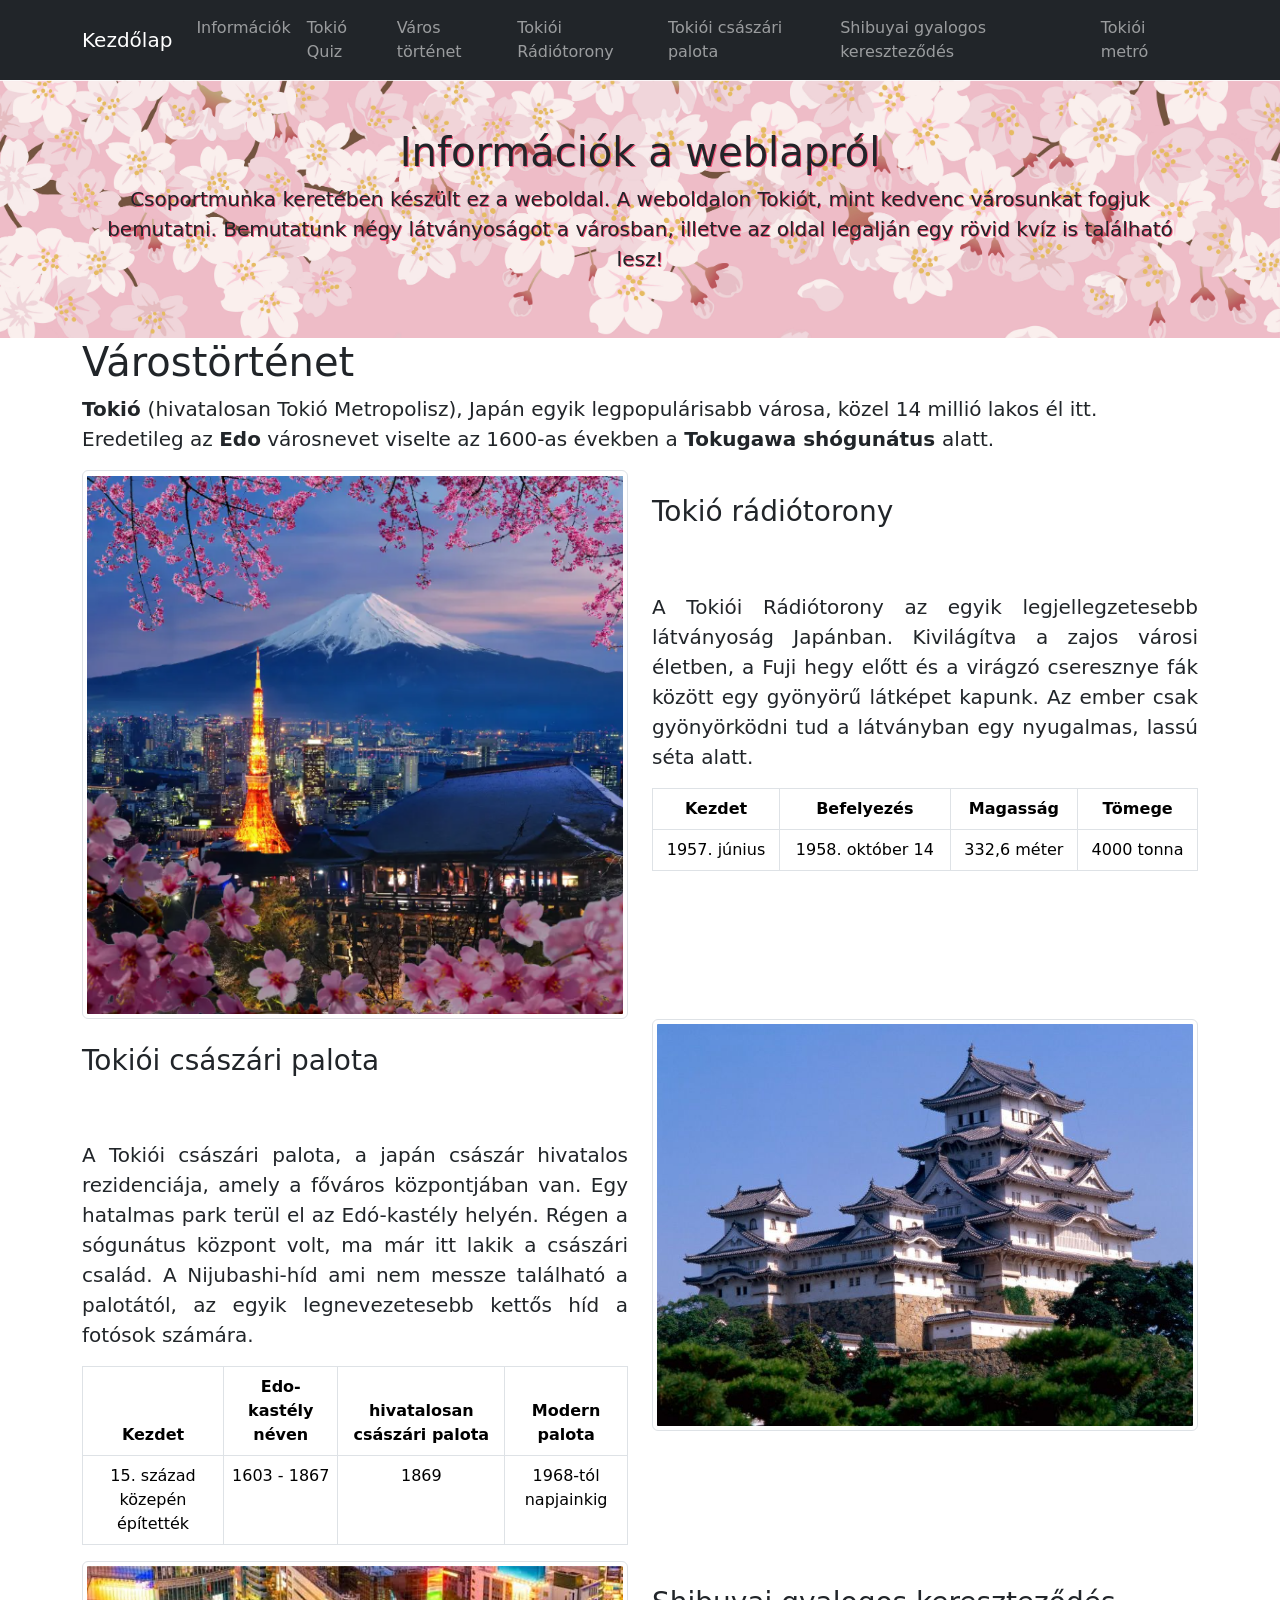
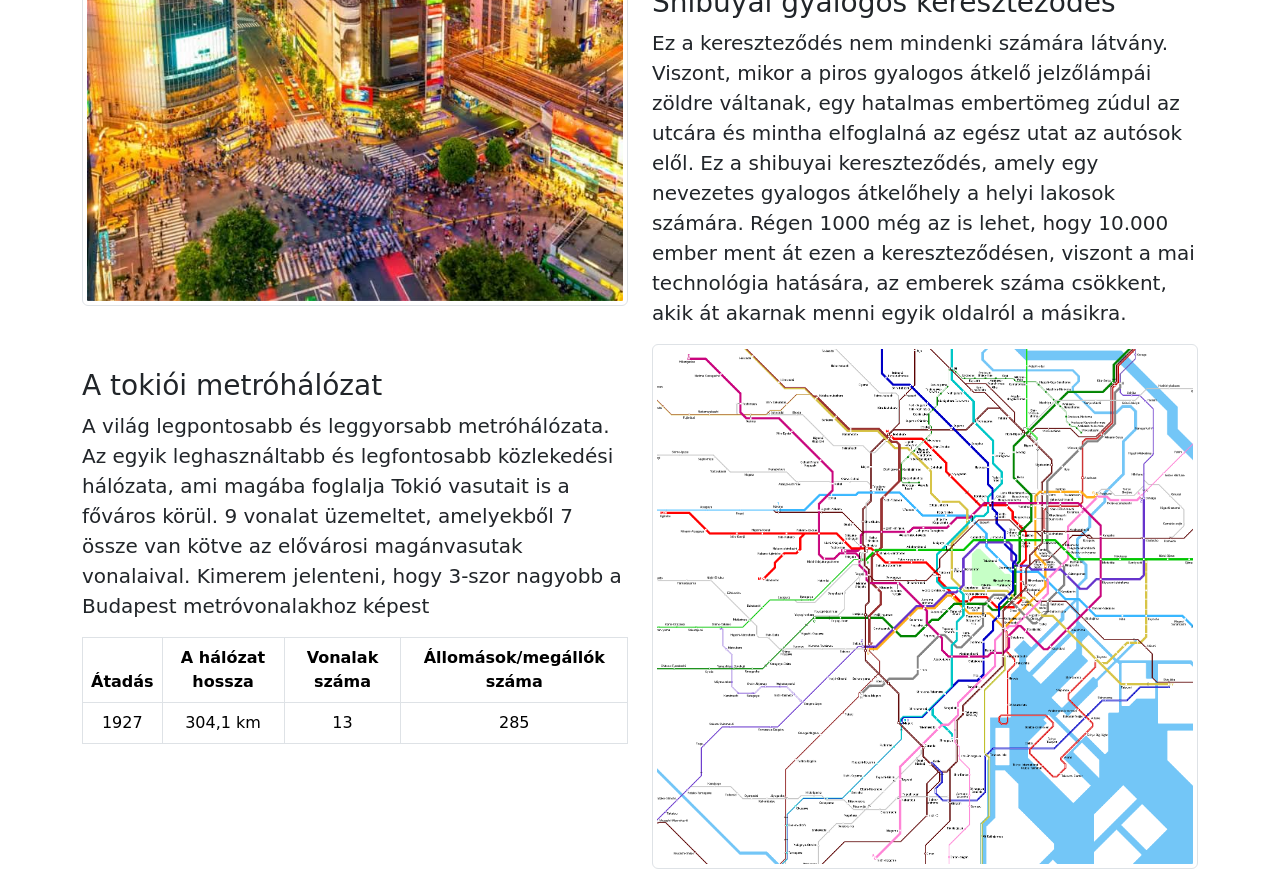
<file: index.html>
<!DOCTYPE html>
<html lang="hu">

<head>
    <meta charset="UTF-8">
    <meta name="viewport" content="width=device-width, initial-scale=1.0">
    <link rel="stylesheet" href="style.css">
    <script src="index.js"></script>
    <link rel="stylesheet" href="bootstrap.min.css">
    <script src="bootstrap.min.js"></script>
    <title>Tokió</title>
    <link rel="icon" type="image/x-icon" href="img/logo/logo.png">
</head>

<body>
    <!--Navigációs menű-->
    <nav class="navbar navbar-expand-lg navbar-dark bg-dark">
        <div class="container">
            <a href="index.html" class="navbar-brand" id="kezdolap">Kezdőlap</a>
            <button class="navbar-toggler" type="button" data-bs-toggle="collapse" data-bs-target="#navbarNav"
                aria-controls="navbarNav" aria-expanded="false" aria-label="Toggle navigation">
                <span class="navbar-toggler-icon"></span>
            </button>
            <div class="collapse navbar-collapse" id="navbarNav">
                <ul class="navbar-nav ms-auto">
                    <li class="nav-item">
                        <a href="#header" class="nav-link">Információk</a>
                    </li>

                    <li class="nav-item">
                        <a href="tokioquiz.html" class="nav-link">Tokió Quiz<a>
                    </li>

                    <li class="nav-item">
                        <a href="#varos_tortenet" class="nav-link">Város történet</a>
                    </li>

                    <li class="nav-item">
                        <a href="#tokyo_radiotower" class="nav-link">Tokiói Rádiótorony</a>
                    </li>

                    <li class="nav-item">
                        <a href="#imperial_palace" class="nav-link">Tokiói császári palota</a>
                    </li>

                    <li class="nav-item">
                        <a href="#shibuya" class="nav-link">Shibuyai gyalogos kereszteződés</a>
                    </li>

                    <li class="nav-item">
                        <a href="#tokyo_metro" class="nav-link">Tokiói metró</a>
                    </li>
                </ul>
            </div>
        </div>
    </nav>
    <!--Infomációk a weblapról-->
    <section class="header" id="#header">
        <div class="container text-center py-5">
            <h1>Információk a weblapról</h1>
            <p class="info">Csoportmunka keretében készült ez a weboldal. A weboldalon Tokiót, mint kedvenc városunkat
                fogjuk bemutatni. Bemutatunk négy látványoságot a városban, illetve az oldal legalján egy rövid kvíz is
                található lesz!</p>
        </div>
    </section>
    <div class="container">
        <!--Várostörténet-->
        <div class="row" id="varos_tortenet">
            <div class="col-md-12">
                <h1>Várostörténet</h1>
                <p class="tortenet"><span class="bold">Tokió </span>(hivatalosan Tokió Metropolisz), Japán egyik
                    legpopulárisabb városa, közel 14 millió lakos él itt. Eredetileg az <span class="bold">Edo</span>
                    városnevet viselte az 1600-as években a <span class="bold">Tokugawa shógunátus </span> alatt.</p>
            </div>
        </div>
        <!--Tokiói Rádiótorony-->
        <div class="row" id="tokyo_radiotower">
            <div class="col-md-6">
                <img id="radiotower" class="rounded img-thumbnail" src="img/tokyo_radiotower/kep1.png"
                    alt="Tokiói rádiótorony" title="Tokiói rádiótorony">
            </div>
            <div class="col-md-6">
                <h3>Tokió rádiótorony</h3>
                <p class="pad">
                    A Tokiói Rádiótorony az egyik legjellegzetesebb látványoság Japánban. Kivilágítva a zajos városi
                    életben, a Fuji hegy előtt és a virágzó cseresznye fák között egy gyönyörű látképet kapunk. Az ember
                    csak gyönyörködni tud a látványban egy nyugalmas, lassú séta alatt.
                </p>
                <table class="table table-bordered text-center">
                    <thead>
                        <tr>
                            <th scope="col">Kezdet</th>
                            <th scope="col">Befelyezés</th>
                            <th scope="col">Magasság</th>
                            <th scope="col">Tömege</th>
                        </tr>
                    </thead>
                    <tbody>
                        <tr>
                            <td>1957. június</td>
                            <td>1958. október 14</td>
                            <td>332,6 méter</td>
                            <td>4000 tonna</td>
                        </tr>
                    </tbody>
                </table>
            </div>
        </div>
        <!--Tokiói császári palota-->
        <div class="row" id="imperial_palace">
            <div class="col-md-6">
                <h3>Tokiói császári palota</h3>
                <p class="pad">
                    A Tokiói császári palota, a japán császár hivatalos rezidenciája, amely a főváros központjában van.
                    Egy hatalmas park terül el az Edó-kastély helyén. Régen a sógunátus központ volt, ma már itt lakik a
                    császári család. A Nijubashi-híd ami nem messze található a palotától, az egyik legnevezetesebb
                    kettős híd a fotósok számára.
                </p>
                <table class="table table-bordered text-center">
                    <thead>
                        <tr>
                            <th scope="col">Kezdet</th>
                            <th scope="col">Edo-kastély néven</th>
                            <th scope="col">hivatalosan császári palota</th>
                            <th scope="col">Modern palota </th>
                        </tr>
                    </thead>
                    <tbody>
                        <tr>
                            <td>15. század közepén építették</td>
                            <td>1603 - 1867</td>
                            <td>1869</td>
                            <td>1968-tól napjainkig</td>
                        </tr>
                    </tbody>
                </table>
            </div>
            <div class="col-md-6">
                <img id="tokyo_empire_palace" class="rounded img-thumbnail"
                    src="img/tokyo_empire_palace/Tokyo_empire_palace.jpg" alt="Tokiói császári palota"
                    title="Tokiói császári palota">
            </div>
        </div>
        <!--Shibuya-->
        <div class="row" id="shibuya">
            <div class="col-md-6">
                <img src="img/Shibuya/shibuya.jpg" alt="Shibuya kereszteződés" class="rounded img-thumbnail"
                    title="Shibuyai gyalogos kereszteződés">
            </div>
            <div class="col-md-6">
                <h3>Shibuyai gyalogos kereszteződés</h3>
                <p class="kozepre">
                    Ez a kereszteződés nem mindenki számára látvány. Viszont, mikor a piros gyalogos átkelő jelzőlámpái
                    zöldre váltanak, egy hatalmas embertömeg zúdul az utcára és mintha elfoglalná az egész utat az
                    autósok elől. Ez a shibuyai kereszteződés, amely egy nevezetes gyalogos átkelőhely a helyi lakosok
                    számára. Régen 1000 még az is lehet, hogy 10.000 ember ment át ezen a kereszteződésen, viszont a mai
                    technológia hatására, az emberek száma csökkent, akik át akarnak menni egyik oldalról a másikra.
                </p>
            </div>
        </div>
        <!--Tokiói metró-->
        <div class="row" id="tokyo_metro">
            <div class="col-md-6">
                <h3>A tokiói metróhálózat</h3>
                <p>
                    A világ legpontosabb és leggyorsabb metróhálózata. Az egyik leghasználtabb és legfontosabb
                    közlekedési hálózata, ami magába foglalja Tokió vasutait is a főváros körül. 9 vonalat üzemeltet,
                    amelyekből 7 össze van kötve az elővárosi magánvasutak vonalaival. Kimerem jelenteni, hogy 3-szor
                    nagyobb a Budapest metróvonalakhoz képest
                </p>
                <table class="table table-bordered text-center">
                    <thead>
                        <tr>
                            <th scope="col">Átadás</th>
                            <th scope="col">A hálózat hossza</th>
                            <th scope="col">Vonalak száma</th>
                            <th scope="col">Állomások/megállók száma</th>
                        </tr>
                    </thead>
                    <tbody>
                        <tr>
                            <td>1927</td>
                            <td>304,1 km</td>
                            <td>13</td>
                            <td>285</td>
                        </tr>
                    </tbody>
                </table>
            </div>
            <div class="col-md-6">
                <img src="img/Subway/kep3.png" class="rounded img-thumbnail" alt="Tokiói metróhálózat"
                    title="Tokiói metróhálózat">
            </div>
        </div>
    </div>
</body>

</html>
</file>
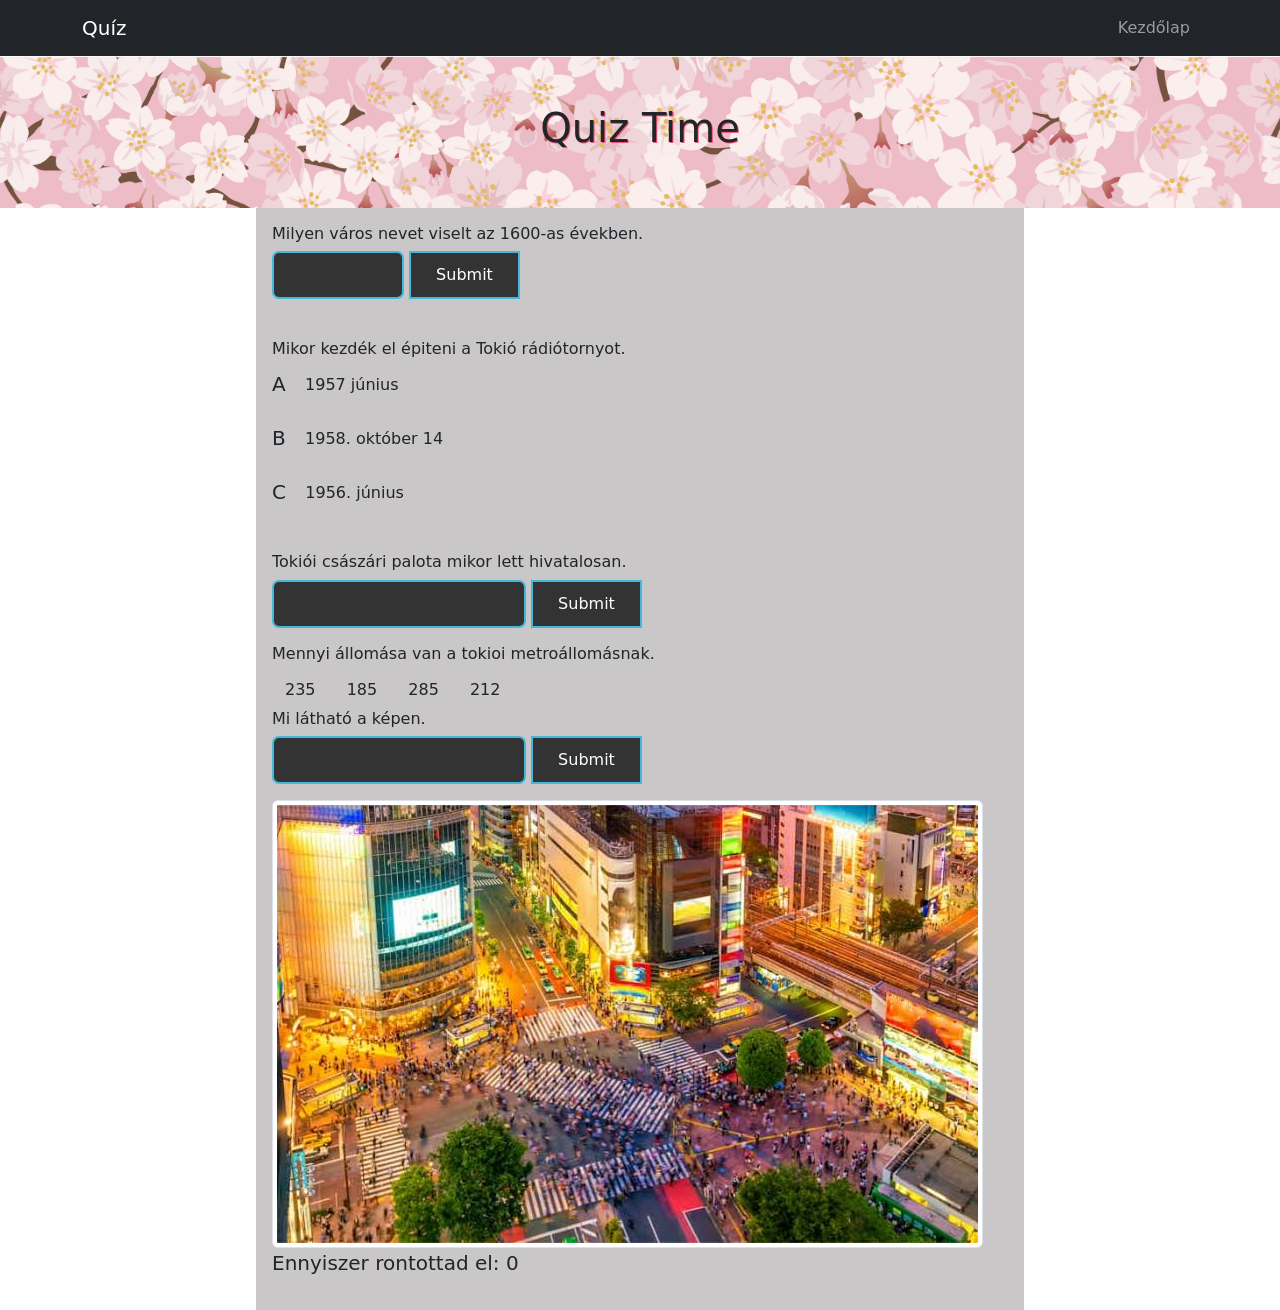
<file: tokioquiz.html>
<!DOCTYPE html>
<html lang="hu">

<head>
    <meta charset="UTF-8">
    <meta name="viewport" content="width=device-width, initial-scale=1.0">
    <link rel="stylesheet" href="style.css">
    <script src="index.js" defer></script>
    <link rel="stylesheet" href="bootstrap.min.css">
    <script src="bootstrap.min.js" defer></script>
    <link rel="icon" type="image/x-icon" href="img/logo/logo.png">
    <title>Tokió Quíz</title>
</head>

<body>
    <!--Navigációs menű-->
    <nav class="navbar navbar-expand-lg navbar-dark bg-dark">
        <div class="container">
            <a href="index.html" class="navbar-brand" id="kezdolap">Quíz</a>
            <button class="navbar-toggler" type="button" data-bs-toggle="collapse" data-bs-target="#navbarNav"
                aria-controls="navbarNav" aria-expanded="false" aria-label="Toggle navigation">
                <span class="navbar-toggler-icon"></span>
            </button>
            <div class="collapse navbar-collapse" id="navbarNav">
                <ul class="navbar-nav ms-auto">
                    <li class="nav-item">
                        <a href="index.html" class="nav-link">Kezdőlap</a>
                    </li>
                </ul>
            </div>
        </div>
    </nav>
    <section class="header" id="#header">
        <div class="container text-center py-5">
            <h1>Quiz Time</h1>
        </div>
    </section>
    <main>
        <h6>Milyen város nevet viselt az 1600-as években.</h6>

        <input type="text" id="Edo" size="5">
        <button id="submint1" type="submit" onclick="Edo0()">Submit</button>
        <p id="valasz001"></p>
        <br>

        <h6>Mikor kezdék el épiteni a Tokió rádiótornyot.</h6>
        <p id="jo">
            A <button class="btn" id="kezdet">1957 június</button>
        </p>

        <p class="rossz">
            B <button class="btn kezdet2">1958. október 14</button>
        </p>

        <p class="rossz">
            C <button class="btn kezdet2">1956. június</button>
        </p>
        <br>

        <h6>Tokiói császári palota mikor lett hivatalosan.</h6>
        <input type="text" id="palota">
        <button type="submit" id="submint2" onclick="hivatalos()">Submit</button>
        <p id="valasz002"></p>

        <h6>Mennyi állomása van a tokioi metroállomásnak.</h6>
        <button class="btn megallok">235</button>
        <button class="btn megallok">185</button>
        <button class="btn" id="megallokJO">285</button>
        <button class="btn megallok">212</button>

        <h6>Mi látható a képen.</h6>
        <input type="text" id="shibuya"> <button type="submit" id="submint3" onclick="shibuya0()">Submit</button>
        <p id="valasz003"></p>
        <img src="img/Shibuya/shibuya.jpg" alt="" class="rounded img-thumbnail">


        <p>Ennyiszer rontottad el: <span id="rontasod" >0</span></p>
    </main>
</body>

</html>
</file>
<file: style.css>
body{
    background-color: #F9B7FF;
    
}

#header{
    background-image: url();
}

.header{
    background-image: url(img/Cherry_Blossom_46_B.jpg);
    background-repeat: no-repeat;
    background-size: cover;
    
    text-shadow: 1px 1px #f25278;
    font-weight: 500;
    width: auto;
    height: auto;

}

.pad{
    padding-top: 55px;
    text-align: left;
    text-align: justify;
}

.bold{
    font-weight: bold;
}

p{
    font-size: 20px;
}

h3{
    padding-top: 25px;
}

.btn{
    background-color: #333;
    color: #ffffff;
    padding: 10px 25px;
    border: solid #44b8db 2px;
    border-radius: 7px;
    box-sizing: border-box;
    cursor: pointer;
    transition: 300ms;
}
.btn{
    background-color: #333;
    padding: 10px 25px;
    border: solid #0d5077 2px;
    border-radius: 7px;
    box-sizing: border-box;
}

button{
    background-color: #333;
    color: #ffffff;
    padding: 10px 25px;
    border: solid #44b8db 2px;
    border-radius: 7px;
    box-sizing: border-box;
    cursor: pointer;
    transition: 300ms;
}
button{
    background-color: #333;
    padding: 10px 25px;
    border: solid #44b8db 2px;
    border-radius: 7px;
    box-sizing: border-box;
}

input{
    background-color: #333;
    color: #ffffff;
    padding: 10px 25px;
    border: solid #44b8db 2px;
    border-radius: 7px;
    box-sizing: border-box;
    cursor: pointer;
    transition: 300ms;
}
input{
    background-color: #333;
    padding: 10px 25px;
    border: solid #44b8db 2px;
    border-radius: 7px;
    box-sizing: border-box;
}

main {
    box-sizing: border-box;
    background-color: rgb(201, 199, 199);
    margin: 0 auto;
    width: 60%;
    text-align: justify;
    padding: 1rem;
}
</file>
